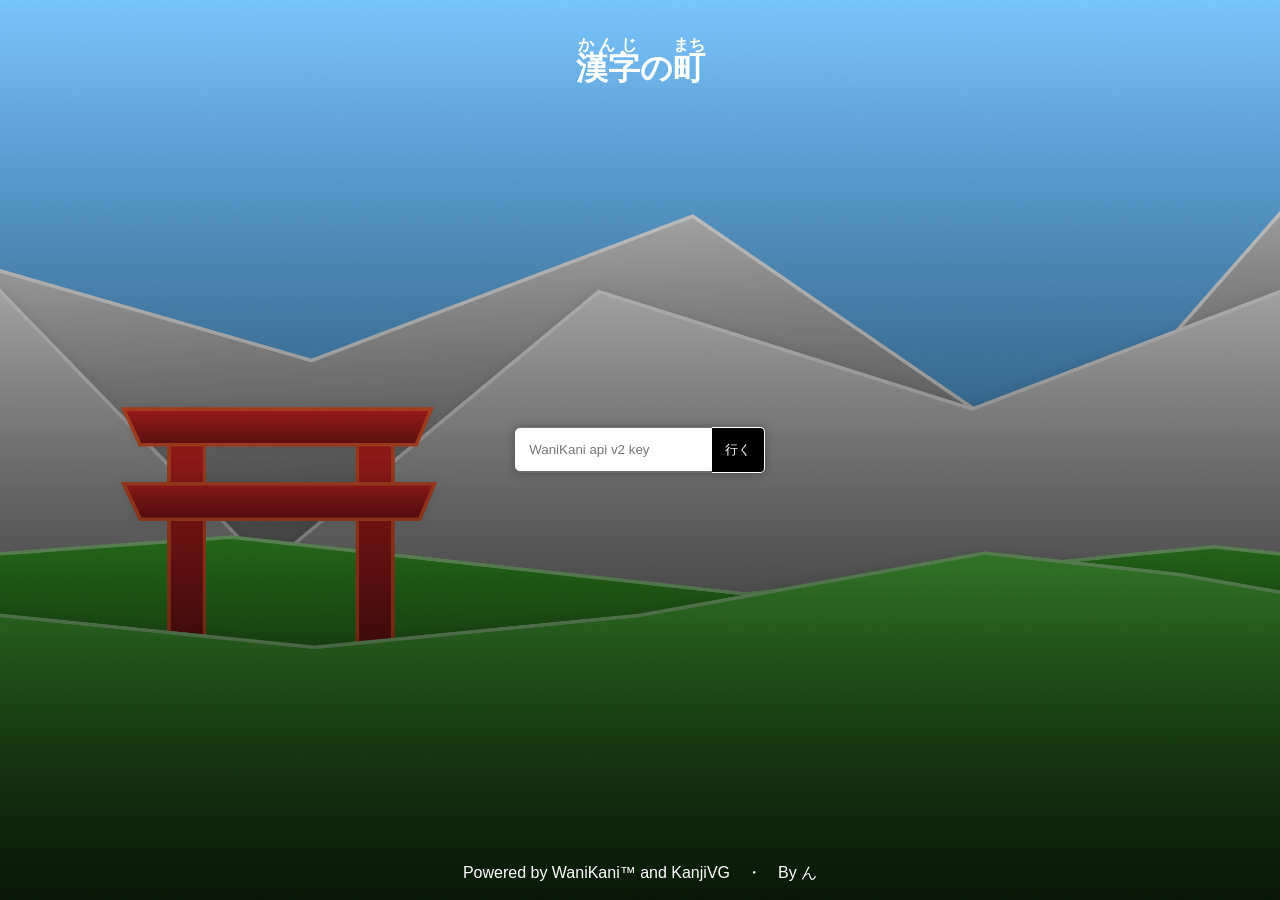
<file: index.html>
<!DOCTYPE html>
<html>
    <head>
        <script src="js/index.js" defer></script>
        <link rel="stylesheet" href="css/index.css">
        <meta name="viewport" content="width=device-width, initial-scale=1"/>
    </head>
    <body>
        <div class="top">
            <div class="top-container">
                <h2 id="welcome"></h2>
                <img src="resources/pfp.png" class="pfp">
            </div>
        </div>
        <main>
            <div>
                <div class="levels">
                    <div class="flex">
                        <div>
                            <h2>書く</h2>
                            <p>Write kanji from vocab based on WaniKani™ levels</p>
                        </div>
                        <img src="resources/KanjiStadCat.png">
                    </div>
                    <div>
                        <input type="range" min="1" max="60" id="range">
                        <div id="levels"></div>
                    </div>
                    <button id="go">スタート</button>
                </div>
            </div>
            <div>
                <div class="banana_container">
                    <div class="banana">
                        <h2>前回のデータ</h2>
                        <p>時間: <span id="timeLast"><sup>n</sup>/<sub>a</sub></span></p>
                        <p>単語: <span id="countLast"><sup>n</sup>/<sub>a</sub></span></p>
                        <p>精度: <span id="accuracyLast"><sup>n</sup>/<sub>a</sub></span></p>
                    </div>
                    <div class="banana">
                        <h2>ミス</h2>
                        <p>工事中</p>
                    </div>
                </div>
            </div>
        </main>
        <div id="summary">
            <h2>よくやったね！</h2>
            <p>Accuracy <b id="percentage">50%</b> <span id="items">5/10</span></p>
            <p>Time <b id="time">10s</b></p>
            <button id="close">閉ジル</button>
        </div>
        <p id="level"></p>
        <button id="logout">ログアウト</button>
    </body>
</html>
</file>
<file: css/index.css>
body 
{
    margin: 0;
    display: flex;
    justify-content: center;
    padding-top: 5rem;
    height: 100vh;
    font-family: sans-serif;
    background-color: #eee;
    background-image: url("https://assets.wanikani.com/assets/default-v2/bg-texture-f915951af4e4baa78c241cff9ae477176056f54f669ff024c261eb1b08eb31e5.png");
}

.top 
{
    width: 100vw;
    height: 4rem;
    position: fixed;
    top: 0;
    background-color: #fafafa;
    border-bottom: 1px solid #d5d5d5;
    box-shadow: 0 1px 10px rgba(0, 0, 0, 0.05);
    display: flex;
    justify-content: center;
    z-index: 100;
}

.top-container
{
    padding: 0rem 1rem;
    width: 750px;
    height: 4rem;
    display: flex;
    align-items: center;
    justify-content: space-between;
}

.pfp 
{
    width: 2.5rem;
    height: 2.5rem;
    border-radius: 50%;
    border: 1px solid #d5d5d5;
}

#level 
{
    position: absolute;
    color: gray;
    bottom: 0;
}

#logout
{
    position: absolute;
    bottom: 1rem;
    right: 1rem;
    background-color: black;
    color: white;
    padding: 0.3rem;
    border: none;
    border-radius: 0.3rem;
    cursor: pointer;
}

#range 
{
    width: 13rem;
}

#levels 
{
    text-align: center;
}

#go 
{
    background-color: white;
    color: #0af;
    padding: 0.6rem 0;
    border: none;
    border-radius: 0.3rem;
    cursor: pointer;
    display: block;
    margin-left: auto;
    font-weight: bold;
    margin-right: auto;
    margin-bottom: 1rem;
    margin-top: 1rem;
    width: 90%;
}

#go:hover 
{
    text-decoration: underline 1px;
    text-underline-position: under;
}

#summary 
{
    position: absolute;
    background-color: white;
    width: 20rem;
    padding-bottom: 2rem;
    border: 1px solid lightgray;
    box-shadow: 0 0 10px 0 rgba(0, 0, 0, 0.1);
    border-radius: 0.3rem;
    display: none !important;
}

#summary > h2
{
    text-align: center;
}

#summary > p 
{
    text-align: center;
}

#summary > p > b 
{
    color: rgb(255, 221, 26);
}

#close 
{
    background-color: black;
    color: white;
    border: none;
    border-radius: 0.3rem;
    padding: 0.3rem;
    display: block;
    margin-left: auto;
    cursor: pointer;
    margin-right: auto;
}

.levels 
{
    background: linear-gradient(#00aaff, #0093dd);
    padding: 0.75rem;
    border-radius: 5px;
    width: 350px;
    box-shadow: 0 0 10px 0 rgba(0, 0, 0, 0.05);
    color: white;
}

.flex > img 
{
    max-width: 50%;
    width: 50%;
    scale: 0.9;
    display: block;
    margin-left: auto;
    margin-right: auto;
}

#levels 
{
    color: white;
}

#range
{
    margin-top: 0.5rem;
    width: 90%;
    display: block;
    margin-left: auto;
    margin-right: auto;
}

main 
{
    margin-top: 1rem;
    width: 100vw;
    display: flex;
    justify-content: center;
}

main > div 
{
    width: 400px;
    display: flex;
    justify-content: center;
    flex-wrap: wrap;
    height: fit-content;
    row-gap: 1rem;
}

.banana_container
{
    background-color: #F4F4F4;
    box-shadow: 0 0 10px 0 rgba(0, 0, 0, 0.05);
    padding: 1rem 0;
    border-radius: 5px;
    width: 350px;
    display: flex;
    justify-content: center;
    flex-wrap: wrap;
    row-gap: 1rem;
}

.banana 
{
    width: calc(90% - 1rem);
    height: fit-content;
    background-color: white;
    border-radius: 5px;
    padding-left: 1.5rem;
}

.sub 
{
    width: 400px;
    margin: none;
    margin-left: 1.5rem;
    margin-top: 0;
    margin-bottom: 0;
}

.flex 
{
    display: flex;
}

.flex > div 
{
    width: 50%;
    padding-left: 1rem;
}

.flex > div > p 
{
    font-size: 16px;
}

.flex > div > h2 
{
    font-weight: 500;
    margin-bottom: -1rem;
    font-size: 24px;
}

@media (max-width: 820px) 
{
    main 
    {
        display: block;
        margin-left: auto;
        margin-right: auto;
    }

    main > div 
    {
        width: 100%;
        display: flex;
        justify-content: center;
    }

    .levels 
    {
        width: 300px;
    }

    #welcome 
    {
        font-size: 1rem;
    }

    .banana_container
    {
        width: 300px;
        padding: 0.75rem;
        margin-top: 1rem;
        margin-bottom: 1rem;
    }

    .banana
    {
        width: calc(300px - 1.5rem) !important;
    }

    body 
    {
        display: block;
    }

    #logout
    {
        position: static;
        padding: 0.5rem 1rem;
        display: block;
        margin-left: auto;
        margin-right: auto;
        bottom: 0;
    }

    #level 
    {
        position: relative;
        text-align: center;
    }
}
</file>
<file: css/draw.css>
body 
{
    margin: 0;
    height: 100dvh;
    background-color: #eee;
    background-image: url("https://assets.wanikani.com/assets/default-v2/bg-texture-f915951af4e4baa78c241cff9ae477176056f54f669ff024c261eb1b08eb31e5.png");
    overflow: hidden;
    font-family: system-ui, -apple-system, BlinkMacSystemFont, 'Segoe UI', Roboto, Oxygen, Ubuntu, Cantarell, 'Open Sans', 'Helvetica Neue', sans-serif;
}

#container 
{
    display: flex;
    align-items: center;
    justify-content: center;
}

canvas 
{
    background-color: transparent;
    border-radius: 2px;
    z-index: 0; 
    box-shadow: 2px 2px 4px #e1e1e1;
}

svg 
{
    position: absolute;
    background-image: url("../resources/box.svg");
    background-size: cover;
    z-index: -1;
    box-sizing: border-box;
}

.progress-bar
{
    height: 5px;
    width: 100vw;
    box-shadow: 0 0 10px 0 rgba(0, 0, 0, 0.1);
    border-top: 1px solid rgb(200, 200, 155);;
    background-color: rgb(200, 200, 155);
    filter: saturate(200%);
}

.progress 
{
    width: 100%;
    height: 100%;
    background-color: rgb(255, 240, 150);
    transition: 1s ease;
}

#lives 
{
    position: absolute;
    top: 1rem;
    right: 1rem;
    color: white;
}

h2 
{
    margin-top: -1.5rem;
    max-width: 90vw;
    overflow: hidden;
    text-wrap: nowrap;
}

#next 
{
    margin-top: 1rem;
    width: 200px;
    display: block;
    margin-left: auto;
    margin-right: auto;
    background-color: #fbfbfb;
    box-shadow: 2px 2px 4px #e1e1e1;
    color: #999;
    border: 1px solid #d4d4d4;
    padding: 0.3rem;
    cursor: pointer;
}

#home 
{
    position: absolute;
    top: 0.5rem;
    left: 0.5rem;
    background: none;
    border: none;
    border-radius: 0.3rem;
    height: 35px;
    width: 35px;
    cursor: pointer;
    padding: 0.5rem;
}

#home > img 
{
    height: 100%;
    width: 100%;
}

.prompter
{
    background: linear-gradient(to bottom, #a0f, #9300dd);
    width: 100vw;
    color: white;
    text-align: center;
    text-shadow: 2px 2px 0 #9300dd;
    padding-top: 2rem;
    padding-bottom: 2rem;
}

#prompt
{
    font-size: 100px;
    margin-top: 0;
    font-family: system-ui, -apple-system, BlinkMacSystemFont, 'Segoe UI', Roboto, Oxygen, Ubuntu, Cantarell, 'Open Sans', 'Helvetica Neue', sans-serif;
    font-weight: normal;
    line-height: 60px;
    padding-top: 1rem;
    margin-bottom: 0;
}

.seperator
{
    width: 100vw;
    font-size: 22px;
    color: white;
    background: linear-gradient(#3C3C3C, #1A1A1A);
    border-top: 1px solid #555;
    border-bottom: 1px solid #000;
    text-shadow: 0 1px 0 rgba(0, 0, 0, 0.2);
    text-align: center;
    padding: 12px 0;
}

.rest 
{
    padding: 1rem 0;
}

.smol 
{
    font-size: 40px;
    font-weight: 200;
    line-height: 0;
}

.eigo 
{
    font-size: 30px;
}

.whyDidIAddThis
{
    height: 100%;
}

@media screen and (max-width: 820px)
{
    #prompt 
    {
        font-size: 50px;
    }

    .smol
    {
        font-size: 30px;
        text-overflow: ellipsis;
        white-space: nowrap;
    }

    .eigo
    {
        font-size: 20px;
    }
}
</file>
<file: css/login.css>
body 
{
    margin: 0;
    height: 100vh;
    font-family: sans-serif;
    overflow: hidden;

    background: url("../resources/login.png");
    background-size: cover;
    background-position: 0 center;
}

.bg-f
{
    width: 100vw;
    height: 100vh;
    position: absolute;
    top: 0;
    left: 0;
    z-index: -1;
    background: linear-gradient(to bottom, rgba(0, 0, 0, 0), rgba(0, 0, 0, 0.8));
}

main 
{
    width: 100vw;
    height: 100vh;
    display: flex;
    align-items: center;
    justify-content: center;
}

.title
{
    position: relative;
    height: 5rem;
}

.se 
{
    position: absolute;
    text-align: center;;
    cursor: default;
    font-size: 2rem;
    transition: 0.5s linear;
    transform: translateY(-1.1rem) rotateX(-90deg);
    color: gray;
    opacity: 0;
}

.jp
{
    position: absolute;
    top: 1rem;
    text-align: center;
    cursor: default;
    font-size: 2rem;
    transition: 0.5s linear;
    color: white;
}

.title:hover > .jp
{
    transform: translateY(1rem) rotateX(90deg);
    opacity: 0;
}

.title > .jp > ruby > rt 
{
    transition: 0.5s;
}

.title:hover > .jp > ruby > rt 
{
    transform: translateY(0.5rem);
    opacity: 0;
}

.title:hover > .se
{
    opacity: 1;
    transform: translateY(-0.1rem) rotateX(0deg);
}

.input-section
{
    box-shadow: 0 0 10px 0 rgba(0, 0, 0, 0.3);
    border-radius: 0.3rem;
}

input 
{
    border: 0.1rem solid white;
    border-radius: 0.3rem;
    border-top-right-radius: 0;
    border-bottom-right-radius: 0;
    padding: 0.8rem;
    outline: none;
}

button 
{
    border-radius: 0.3rem;
    border-top-left-radius: 0;
    border-bottom-left-radius: 0;
    border: 0.1rem solid white;
    border-left: none;
    padding: 0.8rem;
    background-color: black;
    color: white;
    cursor: pointer;
}

.credits 
{
    width: 90vw;
    padding-left: 5vw;
    padding-right: 5vw;
    position: absolute;
    bottom: 0;
    text-align: center;
    color: white;
    font-size: bold;
}
</file>
